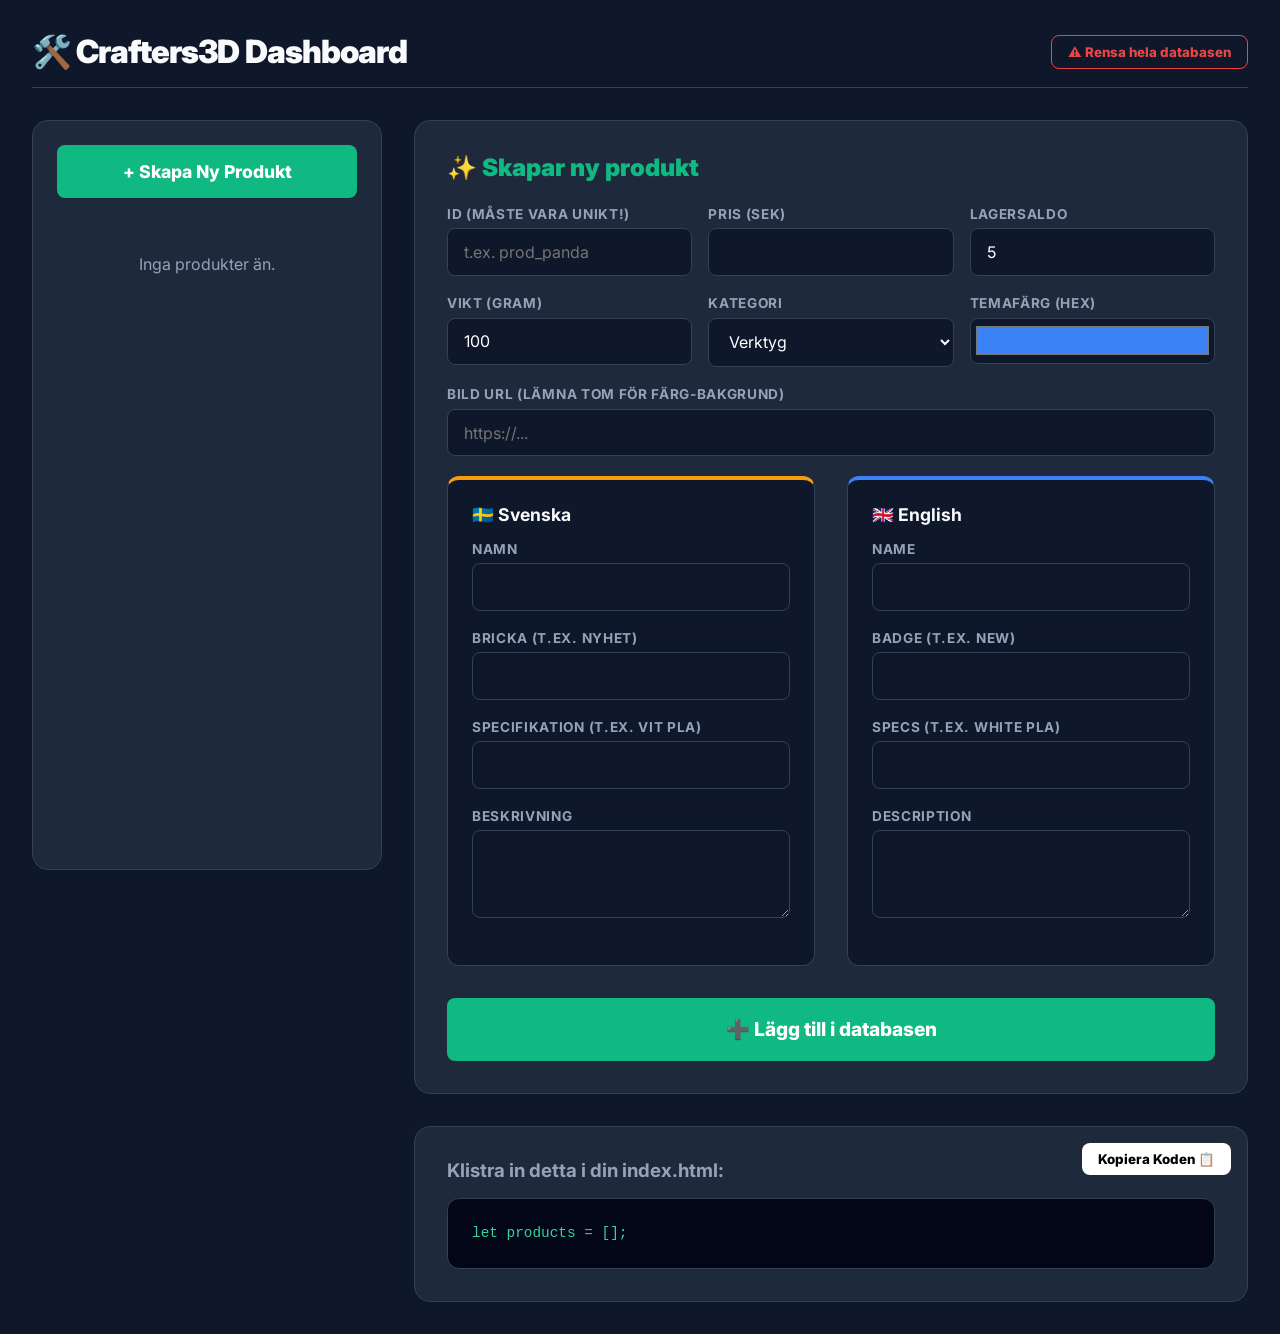
<file: generator.html>
<!DOCTYPE html>
<html lang="sv">
<head>
    <meta charset="UTF-8">
    <meta name="viewport" content="width=device-width, initial-scale=1.0">
    <title>Crafters3D | Admin Dashboard</title>
    <link href="https://fonts.googleapis.com/css2?family=Inter:wght@400;600;800;900&display=swap" rel="stylesheet">
    <style>
        :root {
            --bg: #0f172a;
            --panel: #1e293b;
            --text: #f8fafc;
            --muted: #94a3b8;
            --accent: #3b82f6;
            --accent-hover: #2563eb;
            --success: #10b981;
            --danger: #ef4444;
            --border: #334155;
        }

        * { margin: 0; padding: 0; box-sizing: border-box; }
        body { font-family: 'Inter', sans-serif; background: var(--bg); color: var(--text); padding: 2rem; }
        
        .header { display: flex; justify-content: space-between; align-items: center; margin-bottom: 2rem; border-bottom: 1px solid var(--border); padding-bottom: 1rem; }
        .header h1 { font-weight: 900; letter-spacing: -0.03em; }
        
        .dashboard { display: grid; grid-template-columns: 350px 1fr; gap: 2rem; align-items: start; }
        
        /* Vänster: Produktlista */
        .sidebar { background: var(--panel); border-radius: 16px; padding: 1.5rem; border: 1px solid var(--border); height: calc(100vh - 150px); overflow-y: auto; }
        .product-item { background: var(--bg); border: 1px solid var(--border); padding: 1rem; border-radius: 12px; margin-bottom: 1rem; transition: 0.2s; }
        .product-item:hover { border-color: var(--accent); }
        .prod-header { display: flex; justify-content: space-between; margin-bottom: 0.5rem; }
        .prod-title { font-weight: 800; font-size: 1.1rem; }
        .prod-stock { background: var(--border); padding: 0.2rem 0.6rem; border-radius: 20px; font-size: 0.8rem; font-weight: 800; }
        .prod-stock.low { background: #7f1d1d; color: #fca5a5; }
        .action-btns { display: flex; gap: 0.5rem; margin-top: 1rem; }
        
        button { font-family: 'Inter', sans-serif; font-weight: 800; border: none; border-radius: 8px; cursor: pointer; transition: 0.2s; }
        .btn-edit { background: var(--accent); color: white; padding: 0.5rem 1rem; flex: 1; }
        .btn-edit:hover { background: var(--accent-hover); }
        .btn-del { background: transparent; color: var(--danger); border: 1px solid var(--danger); padding: 0.5rem 1rem; }
        .btn-del:hover { background: var(--danger); color: white; }
        .btn-new { background: var(--success); color: white; padding: 1rem; width: 100%; font-size: 1.1rem; margin-bottom: 1.5rem; }
        .btn-new:hover { transform: translateY(-2px); box-shadow: 0 10px 20px rgba(16, 185, 129, 0.2); }

        /* Höger: Formulär & Kod */
        .main-panel { display: flex; flex-direction: column; gap: 2rem; }
        .card { background: var(--panel); padding: 2rem; border-radius: 16px; border: 1px solid var(--border); }
        
        .form-title { color: var(--accent); margin-bottom: 1.5rem; font-weight: 900; font-size: 1.5rem; }
        
        .grid-3 { display: grid; grid-template-columns: repeat(3, 1fr); gap: 1rem; }
        .form-group { margin-bottom: 1.2rem; }
        label { display: block; font-size: 0.85rem; font-weight: 700; color: var(--muted); margin-bottom: 0.4rem; text-transform: uppercase; letter-spacing: 0.05em; }
        
        input, select, textarea { width: 100%; background: var(--bg); border: 1px solid var(--border); color: white; padding: 0.8rem 1rem; border-radius: 8px; font-family: inherit; font-size: 1rem; outline: none; transition: 0.2s; }
        input:focus, select:focus, textarea:focus { border-color: var(--accent); box-shadow: 0 0 0 3px rgba(59, 130, 246, 0.2); }
        input[type="color"] { padding: 0.2rem; height: 46px; cursor: pointer; }

        .lang-grid { display: grid; grid-template-columns: 1fr 1fr; gap: 2rem; margin-top: 1rem; }
        .lang-box { background: var(--bg); padding: 1.5rem; border-radius: 12px; border: 1px solid var(--border); }
        .lang-box h3 { display: flex; align-items: center; gap: 0.5rem; margin-bottom: 1rem; font-size: 1.1rem; }
        
        .btn-save { background: var(--success); color: white; padding: 1.2rem; font-size: 1.2rem; width: 100%; margin-top: 2rem; }
        .btn-save:hover { filter: brightness(1.1); }

        /* Kod-område */
        .code-area { position: relative; }
        pre { background: #020617; color: #34d399; padding: 1.5rem; border-radius: 12px; border: 1px solid var(--border); overflow-x: auto; font-size: 0.9rem; line-height: 1.5; max-height: 300px; }
        .btn-copy { position: absolute; top: 1rem; right: 1rem; background: white; color: black; padding: 0.5rem 1rem; }

        @media (max-width: 1000px) { .dashboard { grid-template-columns: 1fr; } .sidebar { height: auto; max-height: 400px; } }
    </style>
</head>
<body>

    <div class="header">
        <h1>🛠️ Crafters3D Dashboard</h1>
        <button class="btn-del" onclick="clearAll()">⚠️ Rensa hela databasen</button>
    </div>

    <div class="dashboard">
        
        <!-- VÄNSTER: PRODUKTLISTA -->
        <div class="sidebar">
            <button class="btn-new" onclick="startNew()">+ Skapa Ny Produkt</button>
            <div id="product-list">
                <!-- Genereras med JS -->
            </div>
        </div>

        <!-- HÖGER: FORMULÄR & KOD -->
        <div class="main-panel">
            
            <div class="card" id="form-card">
                <h2 class="form-title" id="form-title">✨ Skapar ny produkt</h2>
                
                <form id="prod-form">
                    <div class="grid-3">
                        <div class="form-group"><label>ID (Måste vara unikt!)</label><input type="text" id="p_id" placeholder="t.ex. prod_panda" required></div>
                        <div class="form-group"><label>Pris (SEK)</label><input type="number" id="p_price" required></div>
                        <div class="form-group"><label>Lagersaldo</label><input type="number" id="p_stock" value="5" required></div>
                    </div>

                    <div class="grid-3">
                        <div class="form-group"><label>Vikt (Gram)</label><input type="number" id="p_weight" value="100" required></div>
                        <div class="form-group"><label>Kategori</label>
                            <select id="p_cat">
                                <option value="Tools">Verktyg</option>
                                <option value="Mobs">Artefakter</option>
                                <option value="Decor">Inredning</option>
                            </select>
                        </div>
                        <div class="form-group"><label>Temafärg (Hex)</label><input type="color" id="p_accent" value="#3b82f6"></div>
                    </div>

                    <div class="form-group"><label>Bild URL (Lämna tom för färg-bakgrund)</label><input type="text" id="p_image" placeholder="https://..."></div>

                    <div class="lang-grid">
                        <div class="lang-box" style="border-top: 4px solid #f59e0b;">
                            <h3>🇸🇪 Svenska</h3>
                            <div class="form-group"><label>Namn</label><input type="text" id="sv_name" required></div>
                            <div class="form-group"><label>Bricka (t.ex. NYHET)</label><input type="text" id="sv_badge"></div>
                            <div class="form-group"><label>Specifikation (t.ex. Vit PLA)</label><input type="text" id="sv_specs"></div>
                            <div class="form-group"><label>Beskrivning</label><textarea id="sv_desc" rows="3"></textarea></div>
                        </div>

                        <div class="lang-box" style="border-top: 4px solid #3b82f6;">
                            <h3>🇬🇧 English</h3>
                            <div class="form-group"><label>Name</label><input type="text" id="en_name" required></div>
                            <div class="form-group"><label>Badge (t.ex. NEW)</label><input type="text" id="en_badge"></div>
                            <div class="form-group"><label>Specs (t.ex. White PLA)</label><input type="text" id="en_specs"></div>
                            <div class="form-group"><label>Description</label><textarea id="en_desc" rows="3"></textarea></div>
                        </div>
                    </div>

                    <button type="submit" class="btn-save" id="btn-save">💾 Spara Produkt</button>
                </form>
            </div>

            <div class="card code-area">
                <button class="btn-copy" onclick="copyCode()">Kopiera Koden 📋</button>
                <h3 style="margin-bottom:1rem; color:var(--muted);">Klistra in detta i din index.html:</h3>
                <pre id="code-output">// Koden genereras här...</pre>
            </div>

        </div>
    </div>

    <script>
        let db = JSON.parse(localStorage.getItem('crafters_db')) || [];
        let isEditingMode = false; // Håller koll på om vi redigerar eller skapar ny

        const form = document.getElementById('prod-form');
        
        // --- RENDERA LISTAN TILL VÄNSTER ---
        const renderList = () => {
            const listEl = document.getElementById('product-list');
            
            if(db.length === 0) {
                listEl.innerHTML = `<p style="color:var(--muted); text-align:center; padding: 2rem 0;">Inga produkter än.</p>`;
            } else {
                listEl.innerHTML = db.map((p, i) => {
                    const stockClass = p.stock <= 3 ? 'low' : '';
                    return `
                    <div class="product-item">
                        <div class="prod-header">
                            <div class="prod-title"><span style="color:${p.accent}">●</span> ${p.sv.name}</div>
                            <div class="prod-stock ${stockClass}">${p.stock} st</div>
                        </div>
                        <div style="color:var(--muted); font-size:0.85rem; margin-bottom:0.5rem;">Pris: ${p.price} SEK | Kat: ${p.category}</div>
                        <div class="action-btns">
                            <button class="btn-edit" onclick="editProduct('${p.id}')">✏️ Redigera</button>
                            <button class="btn-del" onclick="deleteProduct('${p.id}')">✕</button>
                        </div>
                    </div>
                    `;
                }).join('');
            }
            
            generateCode();
            localStorage.setItem('crafters_db', JSON.stringify(db));
        };

        // --- SKAPA NY ---
        const startNew = () => {
            isEditingMode = false;
            form.reset();
            document.getElementById('p_id').readOnly = false; // Tillåt att skriva ID
            document.getElementById('form-title').innerHTML = "✨ Skapar ny produkt";
            document.getElementById('form-title').style.color = "var(--success)";
            document.getElementById('btn-save').innerHTML = "➕ Lägg till i databasen";
        };

        // --- REDIGERA EXISTERANDE ---
        const editProduct = (id) => {
            const prod = db.find(p => p.id === id);
            if(!prod) return;

            isEditingMode = true;
            document.getElementById('form-title').innerHTML = "✏️ Redigerar: " + prod.sv.name;
            document.getElementById('form-title').style.color = "var(--accent)";
            document.getElementById('btn-save').innerHTML = "💾 Spara ändringar";
            
            // Fyll formuläret
            document.getElementById('p_id').value = prod.id;
            document.getElementById('p_id').readOnly = true; // Lås ID så det inte ändras av misstag
            document.getElementById('p_price').value = prod.price;
            document.getElementById('p_stock').value = prod.stock;
            document.getElementById('p_weight').value = prod.weight;
            document.getElementById('p_cat').value = prod.category;
            document.getElementById('p_accent').value = prod.accent;
            document.getElementById('p_image').value = prod.image || '';

            document.getElementById('sv_name').value = prod.sv.name;
            document.getElementById('sv_badge').value = prod.sv.badge || '';
            document.getElementById('sv_specs').value = prod.sv.specs || '';
            document.getElementById('sv_desc').value = prod.sv.description || '';

            document.getElementById('en_name').value = prod.en.name;
            document.getElementById('en_badge').value = prod.en.badge || '';
            document.getElementById('en_specs').value = prod.en.specs || '';
            document.getElementById('en_desc').value = prod.en.description || '';

            window.scrollTo({ top: 0, behavior: 'smooth' }); // Scrolla upp till formuläret
        };

        // --- SPARA / UPPDATERA ---
        form.addEventListener('submit', (e) => {
            e.preventDefault();
            
            const prodData = {
                id: document.getElementById('p_id').value,
                price: Number(document.getElementById('p_price').value),
                weight: Number(document.getElementById('p_weight').value),
                stock: Number(document.getElementById('p_stock').value),
                image: document.getElementById('p_image').value,
                accent: document.getElementById('p_accent').value,
                category: document.getElementById('p_cat').value,
                en: {
                    name: document.getElementById('en_name').value,
                    badge: document.getElementById('en_badge').value,
                    specs: document.getElementById('en_specs').value,
                    description: document.getElementById('en_desc').value
                },
                sv: {
                    name: document.getElementById('sv_name').value,
                    badge: document.getElementById('sv_badge').value,
                    specs: document.getElementById('sv_specs').value,
                    description: document.getElementById('sv_desc').value
                }
            };

            if(isEditingMode) {
                // Hitta och ersätt
                const index = db.findIndex(p => p.id === prodData.id);
                if(index !== -1) db[index] = prodData;
            } else {
                // Kolla så ID inte redan finns
                if(db.find(p => p.id === prodData.id)) {
                    alert("Ett objekt med detta ID finns redan! Använd ett unikt ID.");
                    return;
                }
                db.push(prodData);
            }
            
            renderList();
            startNew(); // Återställ formuläret
        });

        // --- TA BORT ---
        const deleteProduct = (id) => {
            if(confirm("Är du säker på att du vill ta bort denna produkt?")) {
                db = db.filter(p => p.id !== id);
                renderList();
                if(document.getElementById('p_id').value === id) startNew();
            }
        };

        // --- RENSA ALLT ---
        const clearAll = () => {
            if(confirm("VARNING! Detta raderar ALLA produkter från din dator. Är du 100% säker?")) {
                db = [];
                renderList();
                startNew();
            }
        };

        // --- GENERERA OCH KOPIERA KOD ---
        const generateCode = () => {
            const codeStr = `let products = ` + JSON.stringify(db, null, 4) + `;`;
            document.getElementById('code-output').textContent = codeStr;
        };

        const copyCode = () => {
            navigator.clipboard.writeText(document.getElementById('code-output').textContent);
            alert("✅ Koden är kopierad! Öppna din index.html, markera din gamla let products = [...] och klistra in.");
        };

        // Start
        renderList();
        startNew();
    </script>
</body>
</html>
</file>
